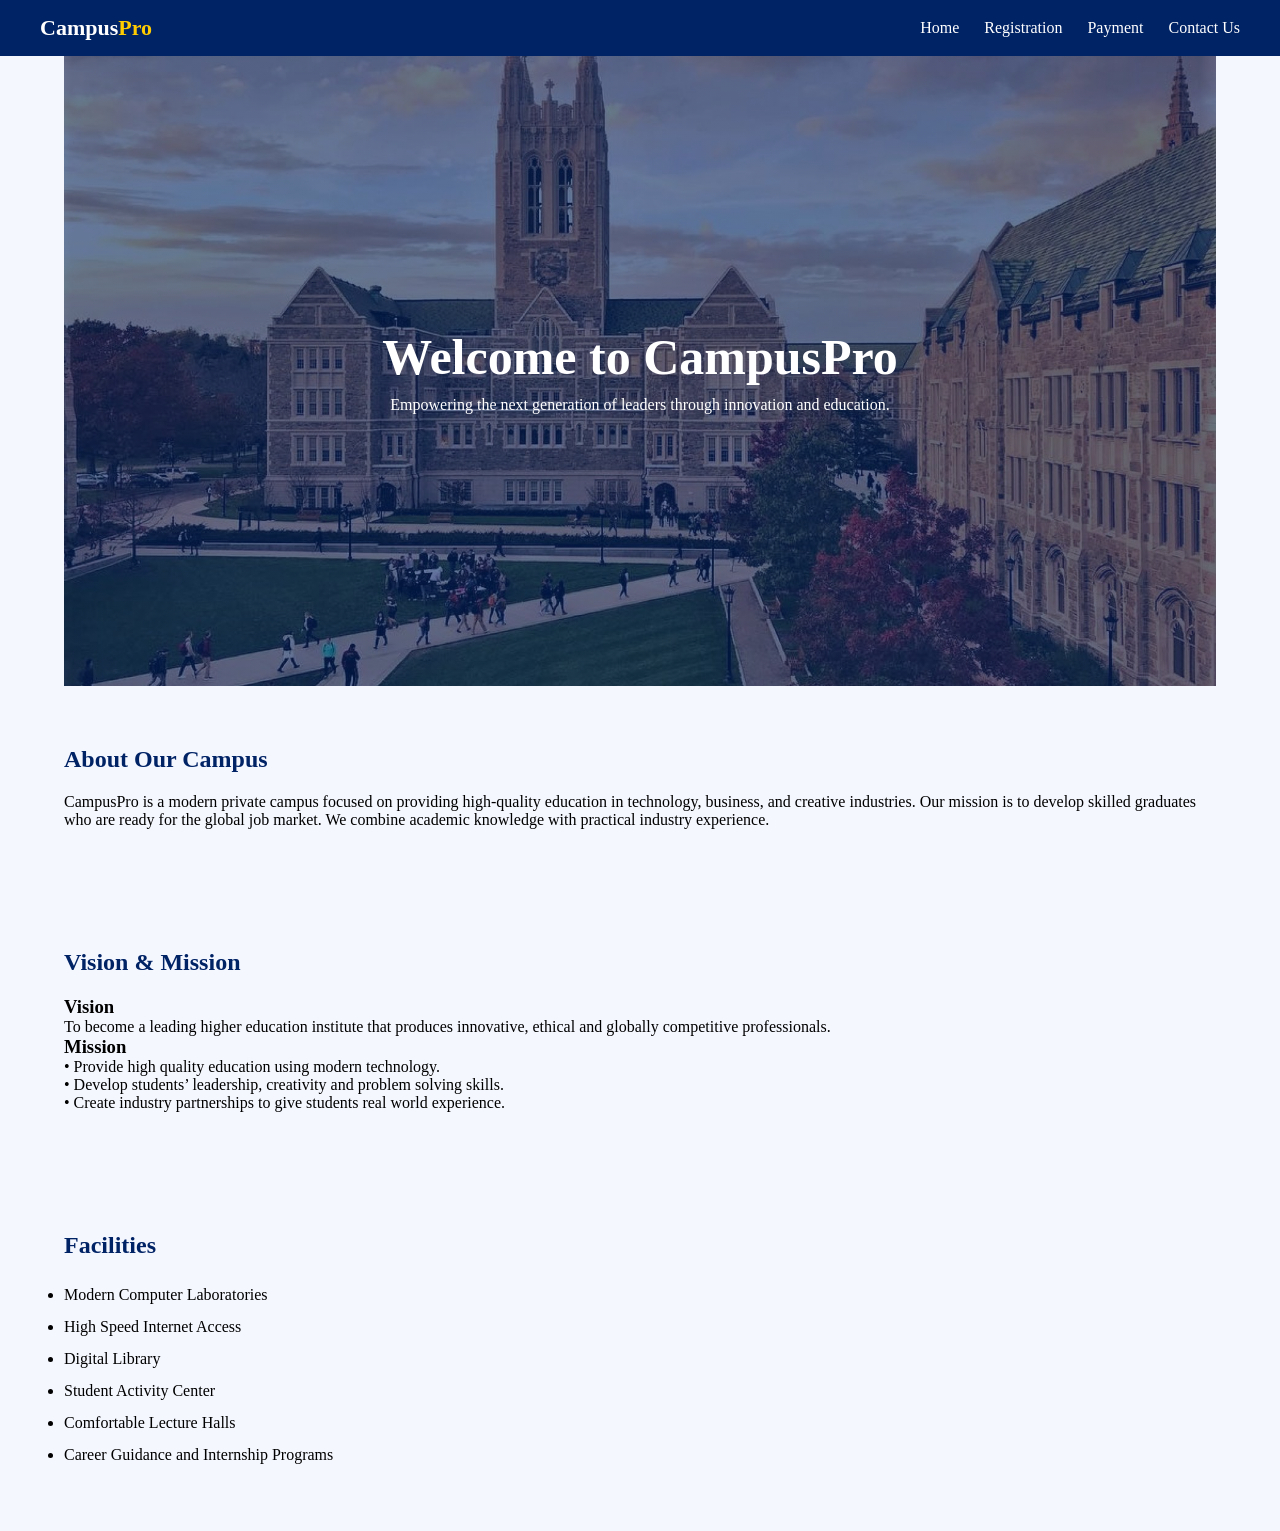
<file: index.html>
<!DOCTYPE html>
<html lang="en">
<head>
<meta charset="UTF-8">
<meta name="viewport" content="width=device-width, initial-scale=1.0">
<title>CampusPro | Home</title>
<link rel="stylesheet" href="style.css">
</head>

<body>

<nav class="navbar">
<div class="logo">Campus<span>Pro</span></div>
<ul class="nav-links">
<li><a href="index.html">Home</a></li>
<li><a href="registration.html">Registration</a></li>
<li><a href="payment.html">Payment</a></li>
<li><a href="contact.html">Contact Us</a></li>
</ul>
</nav>

<div class="container">

<section class="hero">
<div class="hero-text">
<h1>Welcome to CampusPro</h1>
<p>Empowering the next generation of leaders through innovation and education.</p>
</div>
</section>

<section class="section">
<h2>About Our Campus</h2>
<p>
CampusPro is a modern private campus focused on providing high-quality education
in technology, business, and creative industries. Our mission is to develop
skilled graduates who are ready for the global job market. We combine academic
knowledge with practical industry experience.
</p>
</section>

<section class="section">
<h2>Vision & Mission</h2>

<h3>Vision</h3>
<p>
To become a leading higher education institute that produces innovative,
ethical and globally competitive professionals.
</p>

<h3>Mission</h3>
<p>
• Provide high quality education using modern technology.<br>
• Develop students’ leadership, creativity and problem solving skills.<br>
• Create industry partnerships to give students real world experience.
</p>

</section>

<section class="section">
<h2>Facilities</h2>

<ul class="facilities">
<li>Modern Computer Laboratories</li>
<li>High Speed Internet Access</li>
<li>Digital Library</li>
<li>Student Activity Center</li>
<li>Comfortable Lecture Halls</li>
<li>Career Guidance and Internship Programs</li>
</ul>

</section>

</div>

<script src="script.js"></script>
</body>
</html>
</file>
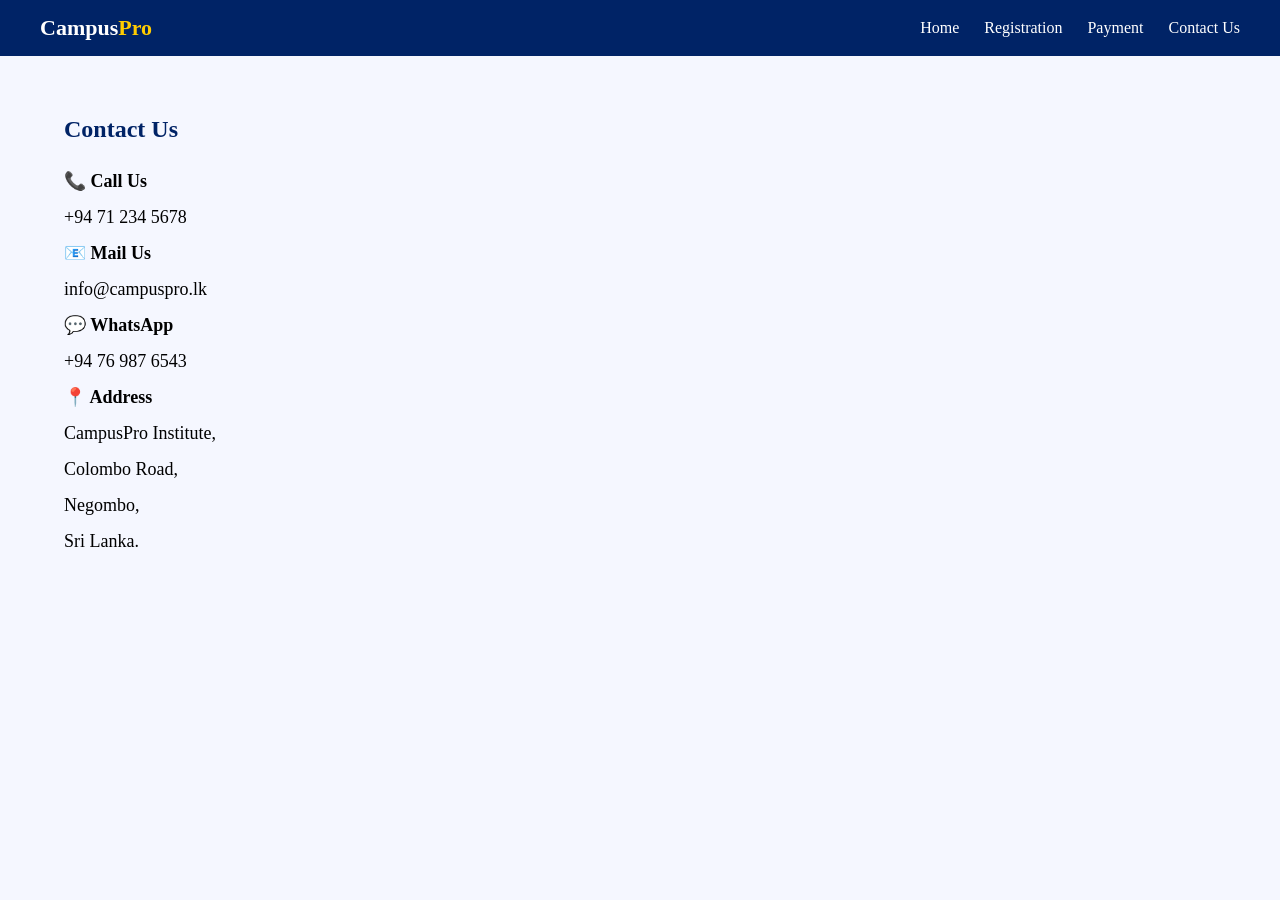
<file: contact.html>
<!DOCTYPE html>
<html lang="en">
<head>
<meta charset="UTF-8">
<meta name="viewport" content="width=device-width, initial-scale=1.0">
<title>CampusPro | Contact</title>
<link rel="stylesheet" href="style.css">
</head>

<body>

<nav class="navbar">
<div class="logo">Campus<span>Pro</span></div>
<ul class="nav-links">
<li><a href="index.html">Home</a></li>
<li><a href="registration.html">Registration</a></li>
<li><a href="payment.html">Payment</a></li>
<li><a href="contact.html">Contact Us</a></li>
</ul>
</nav>

<div class="container">

<section class="section">

<h2>Contact Us</h2>

<div class="contact-box">

<p><strong>📞 Call Us</strong><br>
+94 71 234 5678</p>

<p><strong>📧 Mail Us</strong><br>
info@campuspro.lk</p>

<p><strong>💬 WhatsApp</strong><br>
+94 76 987 6543</p>

<p><strong>📍 Address</strong><br>
CampusPro Institute,<br>
Colombo Road,<br>
Negombo,<br>
Sri Lanka.
</p>

</div>

</section>

</div>

<script src="script.js"></script>
</body>
</html>
</file>
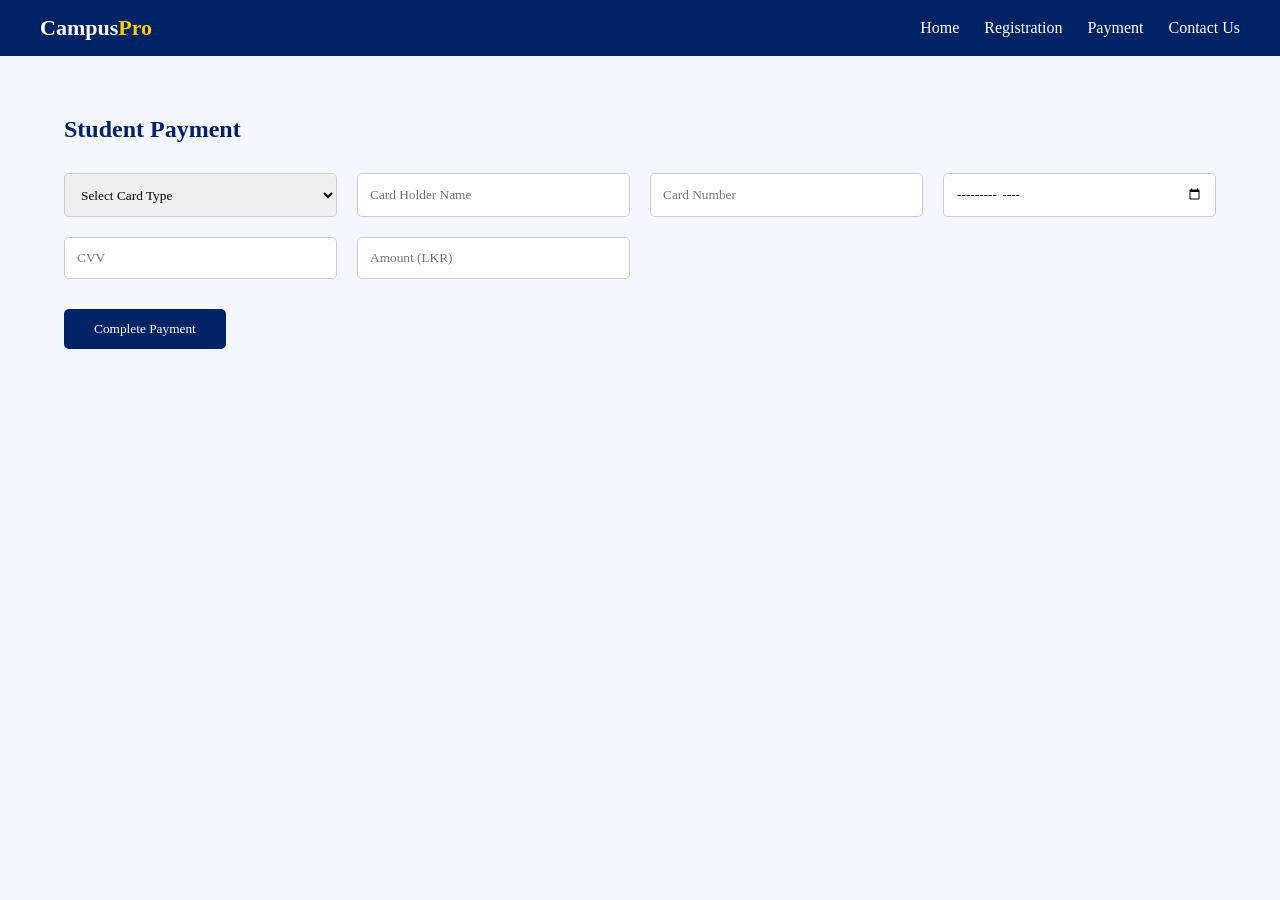
<file: payment.html>
<!DOCTYPE html>
<html lang="en">
<head>
<meta charset="UTF-8">
<meta name="viewport" content="width=device-width, initial-scale=1.0">
<title>CampusPro | Payment</title>
<link rel="stylesheet" href="style.css">
</head>

<body>

<nav class="navbar">
<div class="logo">Campus<span>Pro</span></div>
<ul class="nav-links">
<li><a href="index.html">Home</a></li>
<li><a href="registration.html">Registration</a></li>
<li><a href="payment.html">Payment</a></li>
<li><a href="contact.html">Contact Us</a></li>
</ul>
</nav>

<div class="container">

<section class="section">

<h2>Student Payment</h2>

<form id="paymentForm">

<div class="form-grid">

<select required>
<option value="">Select Card Type</option>
<option>Visa</option>
<option>MasterCard</option>
<option>American Express</option>
</select>

<input type="text" placeholder="Card Holder Name" required>

<input type="text" placeholder="Card Number" required>

<input type="month" required>

<input type="number" placeholder="CVV" required>

<input type="number" placeholder="Amount (LKR)" required>

</div>

<button class="submit-btn">Complete Payment</button>

</form>

</section>

</div>

<script src="script.js"></script>
</body>
</html>
</file>
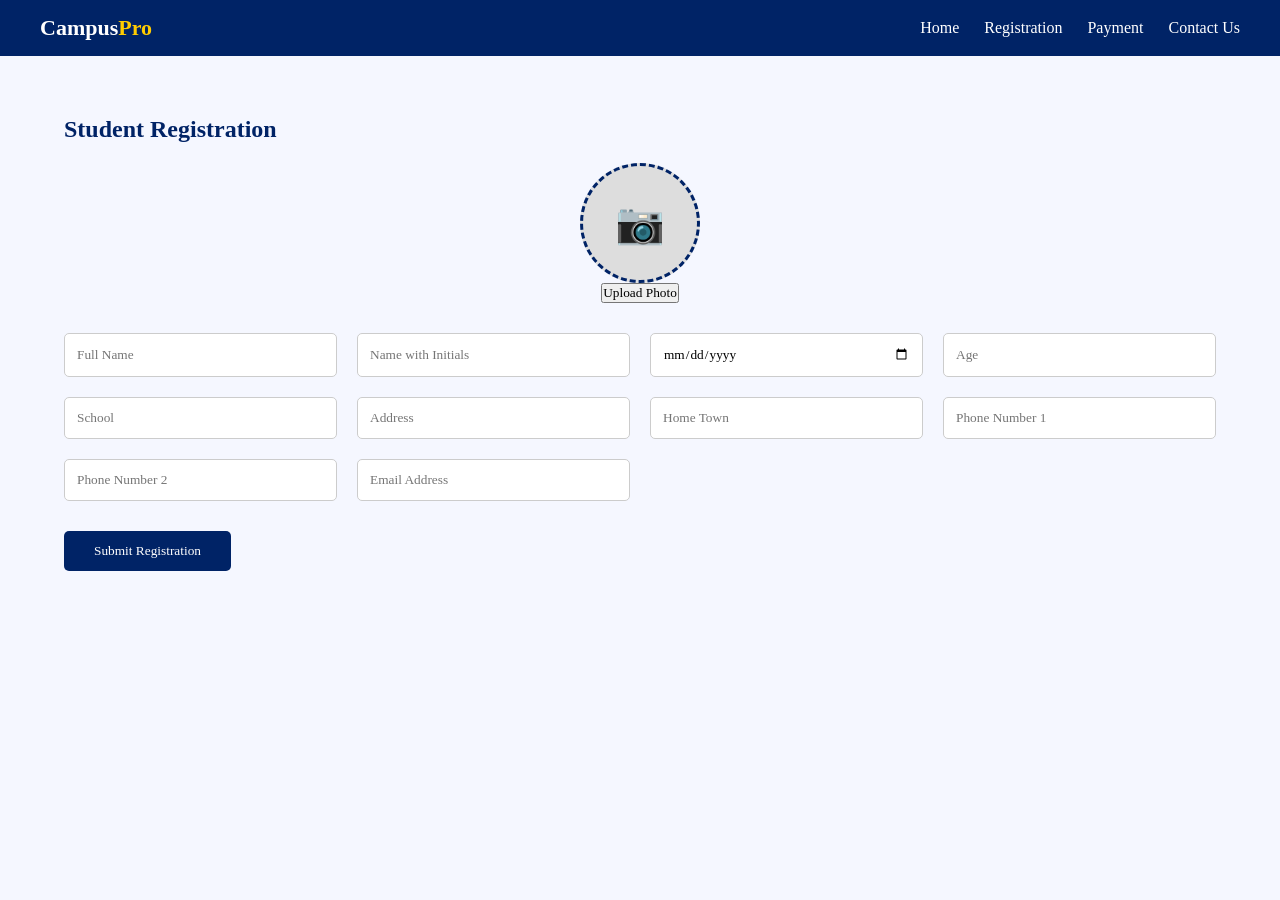
<file: registration.html>
<!DOCTYPE html>
<html lang="en">
<head>
<meta charset="UTF-8">
<meta name="viewport" content="width=device-width, initial-scale=1.0">
<title>CampusPro | Registration</title>
<link rel="stylesheet" href="style.css">
</head>

<body>

<nav class="navbar">
<div class="logo">Campus<span>Pro</span></div>
<ul class="nav-links">
<li><a href="index.html">Home</a></li>
<li><a href="registration.html">Registration</a></li>
<li><a href="payment.html">Payment</a></li>
<li><a href="contact.html">Contact Us</a></li>
</ul>
</nav>

<div class="container">

<section class="section">

<h2>Student Registration</h2>

<form id="regForm">

<div class="profile-upload">
<div class="image-placeholder" id="imagePreview">
<span>📷</span>
</div>

<input type="file" id="imageInput" accept="image/*" hidden>

<button type="button" onclick="document.getElementById('imageInput').click()">Upload Photo</button>
</div>

<div class="form-grid">

<input type="text" placeholder="Full Name" required>
<input type="text" placeholder="Name with Initials" required>

<input type="date" required>
<input type="number" placeholder="Age" required>

<input type="text" placeholder="School" required>
<input type="text" placeholder="Address" required>

<input type="text" placeholder="Home Town" required>

<input type="tel" placeholder="Phone Number 1" required>
<input type="tel" placeholder="Phone Number 2">

<input type="email" placeholder="Email Address" required>

</div>

<button type="submit" class="submit-btn">Submit Registration</button>

</form>

</section>

</div>

<script src="script.js"></script>
</body>
</html>
</file>
<file: style.css>
*{
margin:0;
padding:0;
box-sizing:border-box;
font-family:Segoe UI;
}

body{
background:#f5f7ff;
}

/* NAVBAR */

.navbar{
background:#002366;
color:white;
display:flex;
justify-content:space-between;
align-items:center;
padding:15px 40px;
}

.logo{
font-size:22px;
font-weight:bold;
}

.logo span{
color:#ffcc00;
}

.nav-links{
list-style:none;
display:flex;
}

.nav-links li{
margin-left:25px;
}

.nav-links a{
color:white;
text-decoration:none;
font-weight:500;
}

/* HERO */

.hero{
height:70vh;
background:
linear-gradient(rgba(0,35,102,0.6),rgba(0,35,102,0.6)),
url("campus.jpg");
background-size:cover;
background-position:center;

display:flex;
justify-content:center;
align-items:center;
text-align:center;
color:white;
}

.hero-text h1{
font-size:50px;
margin-bottom:10px;
}

/* PAGE SECTIONS */

.container{
width:90%;
margin:auto;
}

.section{
padding:60px 0;
}

.section h2{
margin-bottom:20px;
color:#002366;
}

/* FACILITIES */

.facilities{
margin-top:20px;
line-height:2;
}

/* FORM DESIGN */

.form-grid{
display:grid;
grid-template-columns:repeat(auto-fit,minmax(250px,1fr));
gap:20px;
margin-top:30px;
}

input,select{
padding:12px;
border:1px solid #ccc;
border-radius:5px;
}

.submit-btn{
margin-top:30px;
padding:12px 30px;
background:#002366;
color:white;
border:none;
border-radius:5px;
cursor:pointer;
}

/* PROFILE IMAGE */

.profile-upload{
text-align:center;
margin-bottom:20px;
}

.image-placeholder{
width:120px;
height:120px;
border-radius:50%;
background:#ddd;
margin:auto;
display:flex;
align-items:center;
justify-content:center;
font-size:40px;
border:3px dashed #002366;
overflow:hidden;
}

.image-placeholder img{
width:100%;
height:100%;
object-fit:cover;
}

/* CONTACT */

.contact-box{
line-height:2;
font-size:18px;
}
</file>
